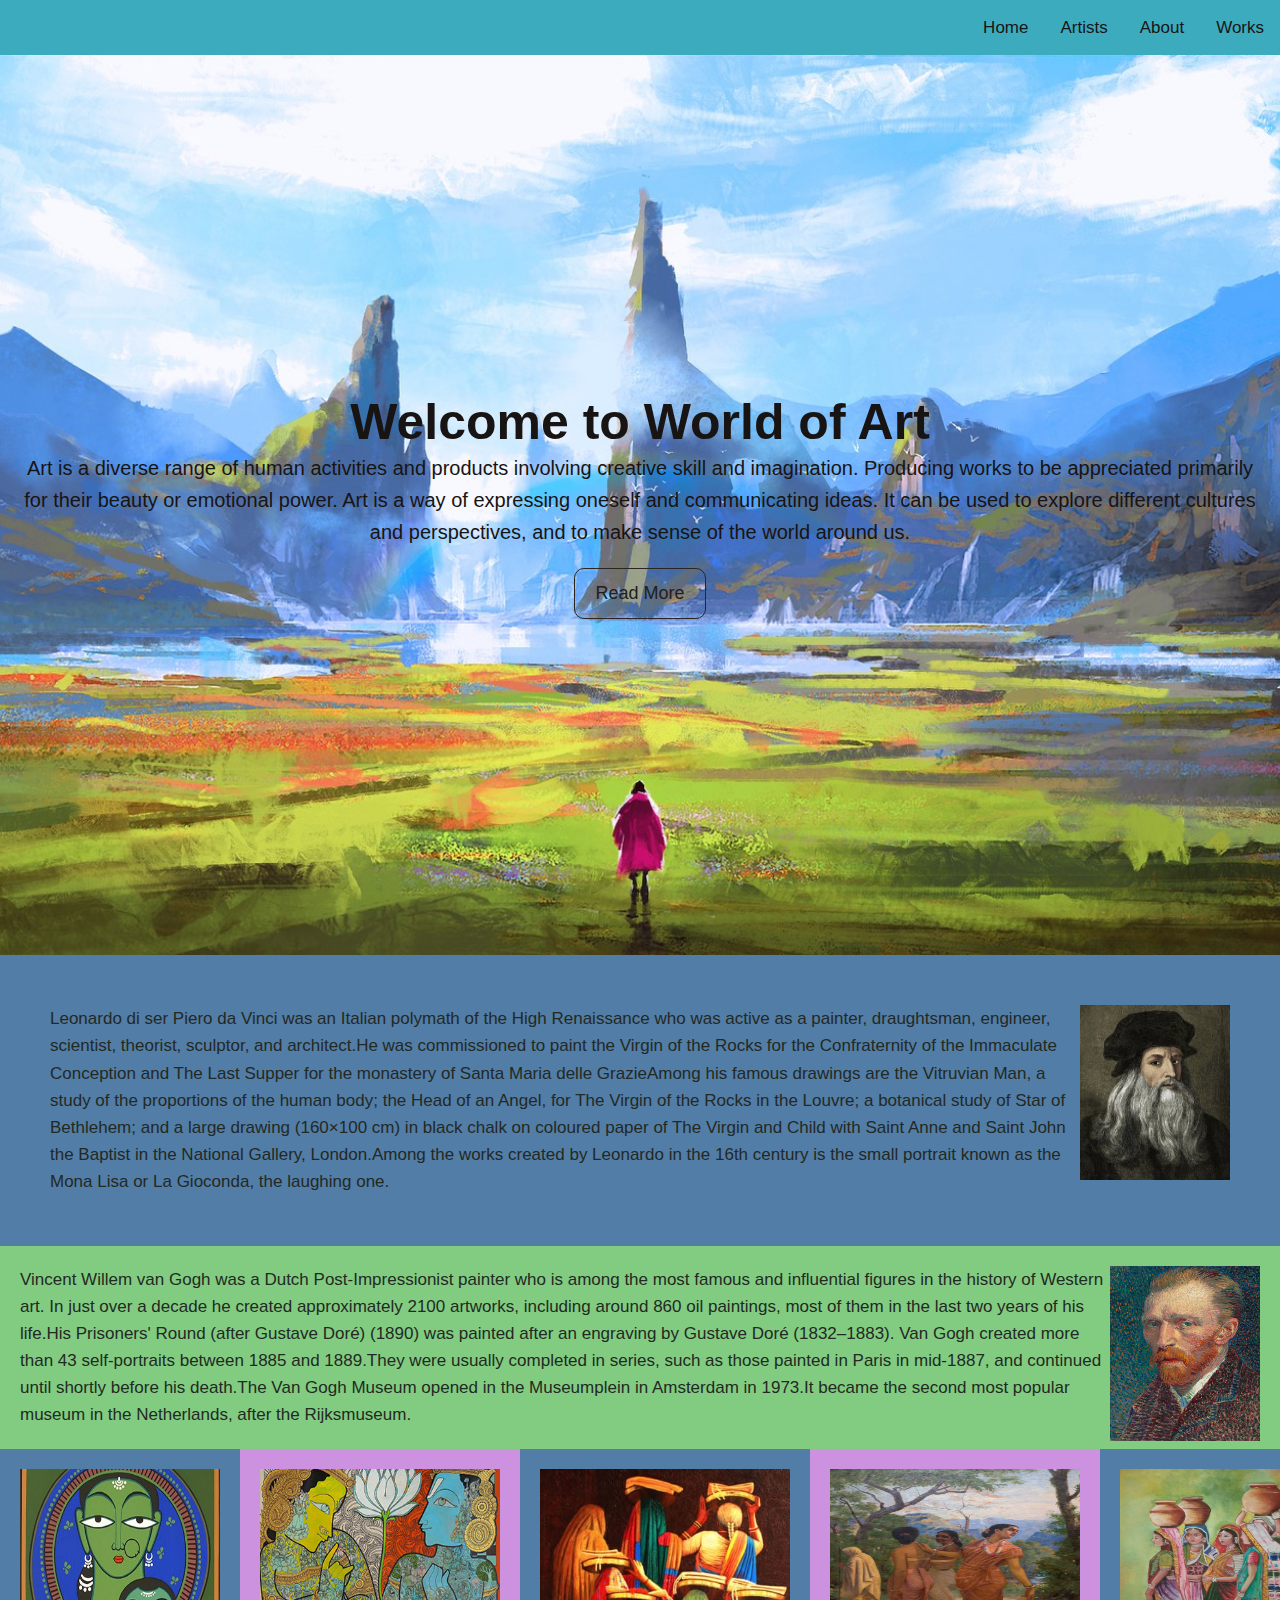
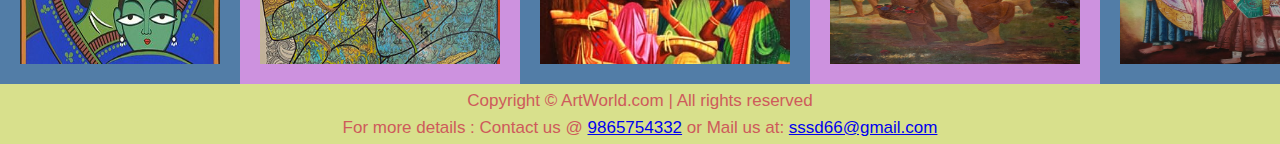
<file: OASIS TASK_1/index.html>
<!DOCTYPE html>
<html lang="en">
<head>
    <meta charset="UTF-8">
    <meta http-equiv="X-UA-Compatible" content="IE=edge">
    <meta name="viewport" content="width=device-width, initial-scale=1.0">
    <link rel="stylesheet" href="style.css">
    <title>Artistry</title>
    
</head>
<body>
    <div class="topnav">
        
        
        <a href="#work">Works</a>
        <a href="#about">About</a>
        <a href="#artist">Artists </a>
        <a class="active" href="#home">Home</a>
    </div>
    <header id="showcase">
      
        <h1>Welcome to World  of Art</h1>
        <p>Art is a diverse range of human activities and products involving creative skill and imagination. Producing works to be appreciated primarily for their beauty or emotional power. Art is a way of expressing oneself and communicating ideas. It can be used to explore different cultures and perspectives, and to make sense of the world around us.</p>
    </p>
    <a href="#" class="button">Read More</a>
    </header>
    <main>
    <section id="section-a">
        <img src="img/leonardo-da-vinci.jpg" alt="Leonardo-da-vinci" width="150" height="175">

        <p>Leonardo di ser Piero da Vinci was an Italian polymath of the High Renaissance who was active as a painter, draughtsman, engineer, scientist, theorist, sculptor, and architect.He was commissioned to paint the Virgin of the Rocks for the Confraternity of the Immaculate Conception and The Last Supper for the monastery of Santa Maria delle GrazieAmong his famous drawings are the Vitruvian Man, a study of the proportions of the human body; the Head of an Angel, for The Virgin of the Rocks in the Louvre; a botanical study of Star of Bethlehem; and a large drawing (160×100 cm) in black chalk on coloured paper of The Virgin and Child with Saint Anne and Saint John the Baptist in the National Gallery, London.Among the works created by Leonardo in the 16th century is the small portrait known as the Mona Lisa or La Gioconda, the laughing one.</p> </section>
    <section id="section-b">
        <img src="img/vincent.jpeg" alt="Vincent" width="150" height="175">
        <p>Vincent Willem van Gogh was a Dutch Post-Impressionist painter who is among the most famous and influential figures in the history of Western art. In just over a decade he created approximately 2100 artworks, including around 860 oil paintings, most of them in the last two years of his life.His Prisoners' Round (after Gustave Doré) (1890) was painted after an engraving by Gustave Doré (1832–1883). Van Gogh created more than 43 self-portraits between 1885 and 1889.They were usually completed in series, such as those painted in Paris in mid-1887, and continued until shortly before his death.The Van Gogh Museum opened in the Museumplein in Amsterdam in 1973.It became the second most popular museum in the Netherlands, after the Rijksmuseum.</p> </section>
    <section id="section-c">
        <div class="box1">
            <img src="img/JAMINI-ROY.jpg" alt="JAMINI-ROY" width="200" height="195">
        </div>
        <div class="box-2">
            <img src="img/Ramesh-Gorjala.jpg" alt="Ramesh-Gorjala" width="240" height="195">
        </div>
        <div class="box-3">
            <img src="img/Sivabalan.jpg" alt="Sivabalan" width="250" height="195">
        </div>
        <div class="box-4">
            <img src="img/shakuntala.jpg" alt="Shakuntala" width="250" height="195">
        </div>
        <div class="box-5">
            <img src="img/panghat.jpeg" alt="panghat " width="200" height="195">

        </div>
         </section>
        </main>
        <footer>
            Copyright &copy; ArtWorld.com | All rights reserved <br>
            <p>For more details : Contact us @ <a href="phone:9865754332">9865754332</a> or Mail us at: <a href="mailto:sssd66@gmail.com">sssd66@gmail.com
            </p>
            
        </footer>
</body>
</html>
</file>
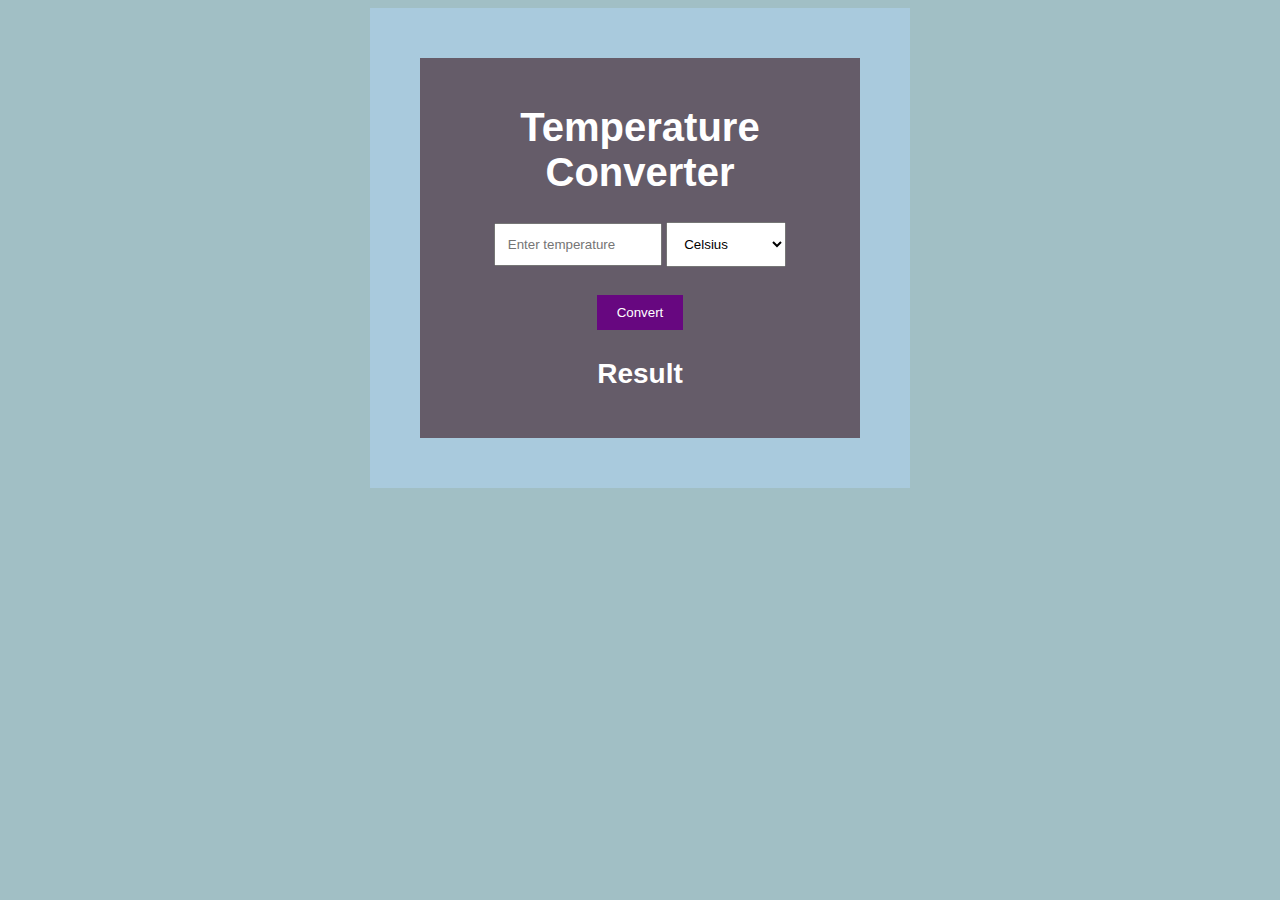
<file: OASIS TASK_3/index.html>
<!DOCTYPE html>
<html>
<head>
  <title>Temperature Converter</title>
  <link rel="stylesheet" type="text/css" href="style.css">
</head>

<body>
  <div class="container">
    <h1 class="main">Temperature Converter</h1>
    <div class="converter">
      <input type="number" id="inputTemperature" placeholder="Enter temperature">
      <select id="inputUnit">
        <option value="celsius">Celsius</option>
        <option value="fahrenheit">Fahrenheit</option>
        <option value="kelvin">Kelvin</option>
      </select>
      <br>
      <br>
      
      <button onclick="convertTemp()">Convert</button>
      <h3 class="res">Result <br></h3>
      <div id="result"></div>
    </div>
  </div>
  
  
  
  
  <script src="convert.js"></script>
</body>
</html>
</file>
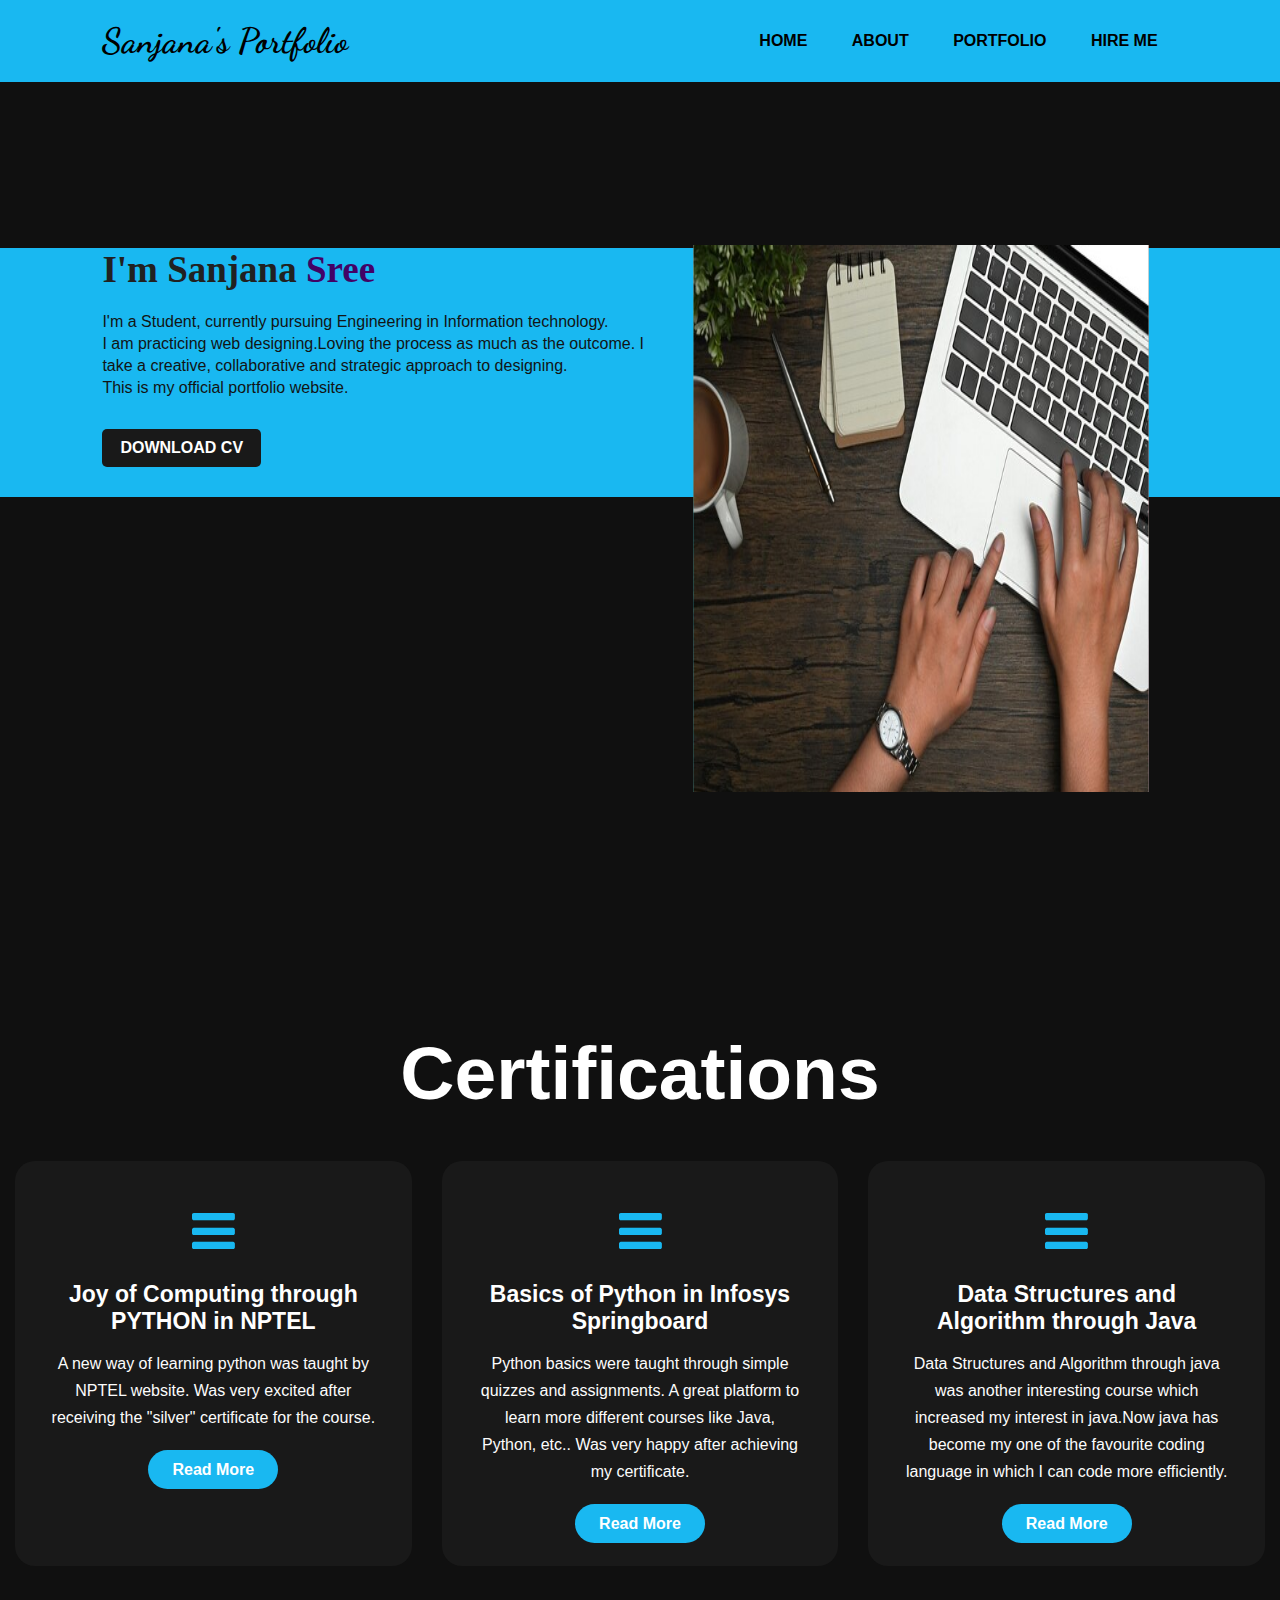
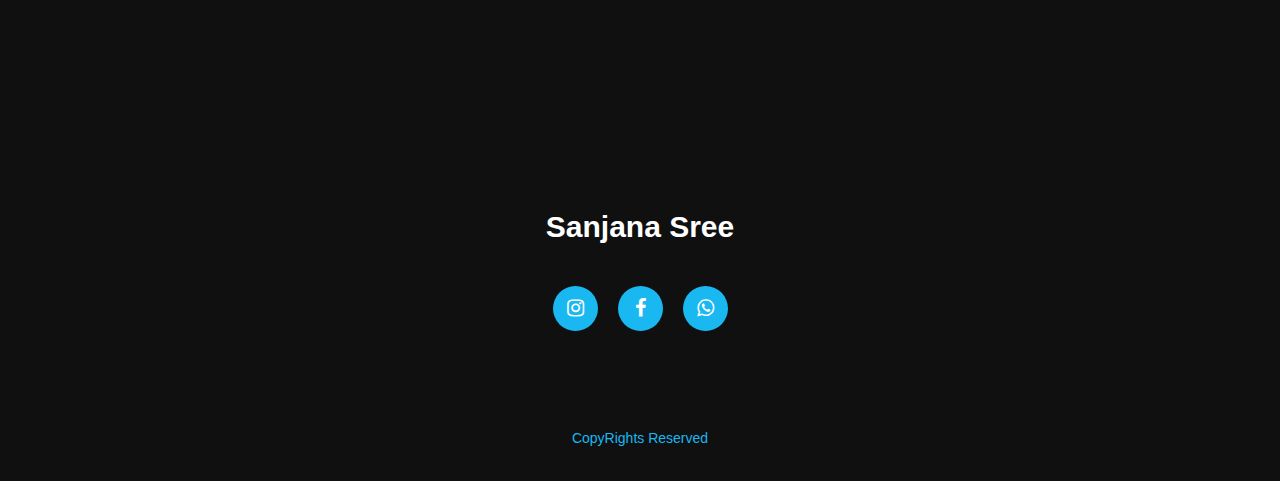
<file: OASIS TASK_2/index1.html>
<!DOCTYPE html>
<html lang="en">
<head>
    <meta charset="UTF-8">
    <meta name="viewport" content="width=device-width, initial-scale=1.0">
    <title>Personal Portfolio</title>
    <link rel="stylesheet" href="style.css">
    <link rel="preconnect" href="https://fonts.googleapis.com">
<link rel="preconnect" href="https://fonts.gstatic.com" crossorigin>
<link href="https://fonts.googleapis.com/css2?family=Edu+TAS+Beginner:wght@600&family=Poppins:wght@400;700&display=swap" rel="stylesheet">
<link href="https://fonts.googleapis.com/css2?family=Dancing+Script:wght@600&family=Edu+TAS+Beginner:wght@600&family=Poppins:wght@400;700&display=swap" rel="stylesheet">
<link rel="stylesheet" href="https://cdnjs.cloudflare.com/ajax/libs/font-awesome/4.7.0/css/font-awesome.min.css">

</head>
<body>
    <div class="magic">
    <div class="container">
        <nav>
        <!--img src="logo1.png" alt="logo">//-->
        <header><h3> Sanjana's Portfolio </h3></header>
        <ul>
            <li><a href="#">HOME</a></li>
            <li><a href="#">ABOUT</a></li>
            <li><a href="#">PORTFOLIO</a></li>
            <li><a href="#">HIRE ME</a></li>
            
        </ul>
    </nav>
    </div>
    <div class="w3-container">

    <div class="next">
        <h1>I'm Sanjana <span> Sree</span></h1>
        <p>I'm a Student, currently pursuing Engineering in Information technology.<br>I am practicing web designing.Loving the process as much as the outcome. I <br>take a creative, collaborative and strategic approach to designing.<br>This is my official portfolio website.
            </p>
            <a href="#">DOWNLOAD CV</a>
    </div>
    </div>
    <div class="images">
        <img src="shape.jpeg" class="shape">
        <img src="gi.jpg" class="wd1">
    </div>

</div>
<div class="service">
    <div class="title">
        <h2>Certifications</h2>
    </div>

    <div class="box">
        <div class="card">
            <i class="fa fa-bars"></i>
            <h5>Joy of Computing through PYTHON in NPTEL</h5>
            <div class="cer">
                <p>
                    A new way of learning python was taught by NPTEL website. Was very excited after receiving the "silver" certificate for the course.
                </p>
                <p style="text-align: center;">
                    <a class="button" href="#">Read More</a>
                </p>
            </div>
        </div>

        <div class="card">
            <i class="fa fa-bars"></i>
            <h5> Basics of Python in Infosys Springboard </h5>
            <div class="cer">
                <p>
                    Python basics were taught through simple quizzes and assignments. A great platform to learn more different courses like Java, Python, etc.. Was very happy after achieving my certificate.
                </p>
                <p style="text-align: center;">
                    <a class="button" href="#">Read More</a>
                </p>
            </div>
        </div>

        <div class="card">
            <i class="fa fa-bars"></i>
            <h5> Data Structures and Algorithm through Java </h5>
            <div class="cer">
                <p>
                    Data Structures and Algorithm through java was another interesting course which increased my interest in java.Now java has become my one of the favourite coding language in which I can code more efficiently.
                </p>
                <p style="text-align: center;">
                    <a class="button" href="#">Read More</a>
                </p>
            </div>
        </div>
    </div>
</div>
<footer>
    <p>Sanjana Sree</p>
    <div class="social">
        <a href="#"><i class="fa fa-instagram"></i></a>
        <a href="#"><i class="fa fa-facebook-f"></i></a>
        <a href="#"><i class="fa fa-whatsapp"></i></a>
    </div>
    <p class="end">CopyRights Reserved</p>
</footer>
</body>
</html>
</file>
<file: OASIS TASK_1/style.css>
*{
    margin: 0;
    padding: 0;
}

body{
    margin: 0;
    font-family:Arial, "Helvetica Neue",Arial, Helvetica, sans-serif;
    font-size: 17px;
    color:#181414;
    line-height: 1.6;
}

#showcase{
    background-image:url('img/showcase2.jpg');
    background-size:cover;
    background-position:center;
    height: 100vh;
    display: flex;
    flex-direction: column;
    justify-content: center;
    align-items: center;
    text-align: center;
    padding: 0 20px;
}
.topnav
{
    background-color: #3cabbe;
    overflow: hidden;
}
.topnav a {
    float: right;
    color: #181616;
    text-align: center;
    padding: 14px 16px;
    text-decoration: none;
    font-size: 17px;
}
.topnav a:hover {
    background-color: #474991;
    color: black;
  }

#showcase h1{
    font-size: 50px;
    line-height: 1.2;
}



#showcase p{
    font-size: 20px;
}

#showcase .button{
    font-size: 18px;
    text-decoration: none;
    color: #221e1b;
    border:#2b2621 1px solid;
    padding: 10px 20px;
    border-radius: 10px;
    margin-top: 20px;
}

#showcase .button:hover{
    background: #616769;
    color: #b4b6b9;
}

#section-a{
    padding: 50px;
    background: #527da7;
    color: #232923;
    text-align: left;
}
#section-b{
    padding: 20px;
    background: #82cc82;
    color: #232923;
    text-align: left;
}
#section-c{
    display: flex;
}
#section-c div{
    background: #527da7;
    padding: 20px;
}
#section-c .box-1{
    background: #527da7;
   
}
#section-c .box-2{
    background: #cd92df;
}
#section-c .box-3{
    background: #527da7;
}
#section-c .box-4{
    background: #cd92df;
}
#section-c .box-5{
    background: #527da7;
}
img{
    float: right;
}
footer {
    text-align: center;
    padding: 3px;
    background-color: rgb(216, 224, 140);
    color: rgb(206, 91, 91);
  }
</file>
<file: OASIS TASK_3/style.css>
body{
    background-color: rgb(161, 191, 197);
    color: white;
    font-family: Arial, Helvetica, sans-serif;
  }
  h3{
    font-size: 1.75rem;
  }
  
  .container {
    border: 50px solid rgb(169, 202, 221);
    background-color: rgb(101, 92, 105);
    max-width: 400px;
    margin: 0 auto;
    padding: 20px;
    text-align: center;
    align-items: center;
  }
  
  .container .main{
    font-size: 40px;
  }
  
  .converter input {
    width: 35%;
    padding: 12px;
    margin-bottom: 10px;
  }
  
  .converter select {
    width: 30%;
    padding: 13px;
    margin-bottom: 10px;
  }
  
  .converter button {
    padding: 10px 20px;
    background-color: rgb(103, 7, 128);
    color: white;
    border: none;
    cursor: pointer;
    transition: 0.3s;
  }
  
  .converter button:hover {
    background-color: #723894;
    transition: 0.3s;
  }
  
  .result{
    
    font-size: 30px;
    text-align: center;
    font-family: 'Times New Roman', Times, serif;
    font-weight: bold;
    background-color: rgb(0, 0, 0);
  }
  
  #result {
    
    font-size: 25px;
    margin-top: 10px;
    
  }
</file>
<file: OASIS TASK_2/style.css>
*{
    margin: 0;
    padding: 0;
    font-family: sans-serif;
}

.magic{
   
    position: relative;
    width: 100%;
    height:100vh;
    background:#101010;
}
header{
    text-decoration: none;
    color: #000;
    font-weight: bold;
}
.container1{
    background-color: rgb(0, 255, 0);
}
.container{
    background-color:rgb(25, 184, 241) ;
}
nav{
    
   display: flex;
   width: 84%; 
   margin: auto;
   padding: 20px 0;
   align-items: center;
   justify-content: space-between;

}
nav h3{
    font-size: 35px;
    font-weight: bold;
    font-family: 'Dancing Script', cursive;
}
nav ul li{
    
    display: inline-block;
    list-style: none;
    margin: 10px 20px;
}
nav ul li a{
    text-decoration: none;
    color: #000;
    font-weight: bold;
}
nav ul a:hover{
    color: rgb(179, 75, 34);
}
.w3-container{
    background-color: rgb(25, 184, 241);

}
.next{
    
    margin-left: 8%;
    margin-top: 13%;
}
.next h1{
    font-family: 'Caveat', cursive;
    font-size: 37px;
    color: #212121;
    margin-bottom: 20px;
}
span{
    font-family: 'Caveat', cursive;
    color: rgb(66, 3, 102);
}
.next p{
    color: #121414;
    line-height: 22px;
    font-family: 'Lucida Sans', 'Lucida Sans Regular', 'Lucida Grande', 'Lucida Sans Unicode', Geneva, Verdana, sans-serif;
    
}
.next a{
    background: #191919;
    padding: 10px 18px;
    text-decoration: none;
    font-weight: bold;
    color: #ffff;
    display: inline-block;
    margin:30px 0 ;
    border-radius: 5px;
}
.images{
    width: 45%;
    height: 80%;
    position: absolute;
    bottom: 0;
    right: 100px;
}
.images img{
    height: 76%;
    width: 79%;
    position: absolute;
    left: 55%;
    bottom: 15%;
    transform: translateX(-50%);
    transition: bottom 1s,left 1s;
}
.images:hover .shape{
    bottom: 40px;
}
.images:hover .wd1{
    left:58%;
}

.service{
    background: #101010;
    width:100%;
    padding: 100px 0px;

}
.title h2{
    color: white;
    font-size: 75px;
    width: 1130px;
    margin: 30px auto;
    text-align: center;

}
.box{
    display: flex;
    justify-content: center;
    align-items: center;
    min-height: 400px;
}
.card{
    height: 365px;
    width: 335px;
    padding:20px 35px;
    background: #191919;
    border-radius: 20px;
    margin: 15px;
    position: relative;
    overflow: hidden;
    text-align: center;
}
.card i{
    font-size:50px;
    display: block;
    text-align: center;
    margin: 25px 0px;
    color: rgb(25, 184, 241);

}
h5{
    color:white;
    font-size: 23px;
    margin-bottom: 15px;
}
.cer p{
    color: #fcfcfc;
    font-size: 16px;
    line-height: 27px;
    margin-bottom: 25px;
}
.card .button{
    background-color: rgb(25, 184, 241);
    color: white;
    text-decoration: none;
    border: 2px solid transparent;
    font-weight: bold;
    padding: 9px 22px;
    border-radius: 30px;
    transition: .4s;

}
.card .button:hover{
    background-color: transparent;
    border: 2px solid rgb(25, 184, 241);
    cursor: pointer;
}
footer{
    position: relative;
    width:100%;
    height: 400px;
    background: #101010;
    display: flex;
    flex-direction: column;
    align-items: center;
    justify-content: center;
}
footer p:nth-child(1){
    font-size: 30px;
    color: white;
    margin-bottom: 20px;
    font-weight: bold;
}
footer p:nth-child(2){
    color: white;
    font-size: 17px;
    width: 500px;
    text-align: center;
    line-height: 26px;
}
.social{
    display: flex;
}
.social a{
    width: 45px;
    height: 45px;
    display: flex;
    align-items: center;
    justify-content: center;
    background: rgb(25, 184, 241);
    border-radius: 50%;
    margin:22px 10px;
    color: white;
    text-decoration: none;
    font-size: 20px;
}
.social a:hover{
    transform: scale(1.3);
    transition: .3s;
}
.end{
    position: absolute;
    color: rgb(25, 184, 241);
    bottom: 35px;
    font-size: 14px;
}
</file>
